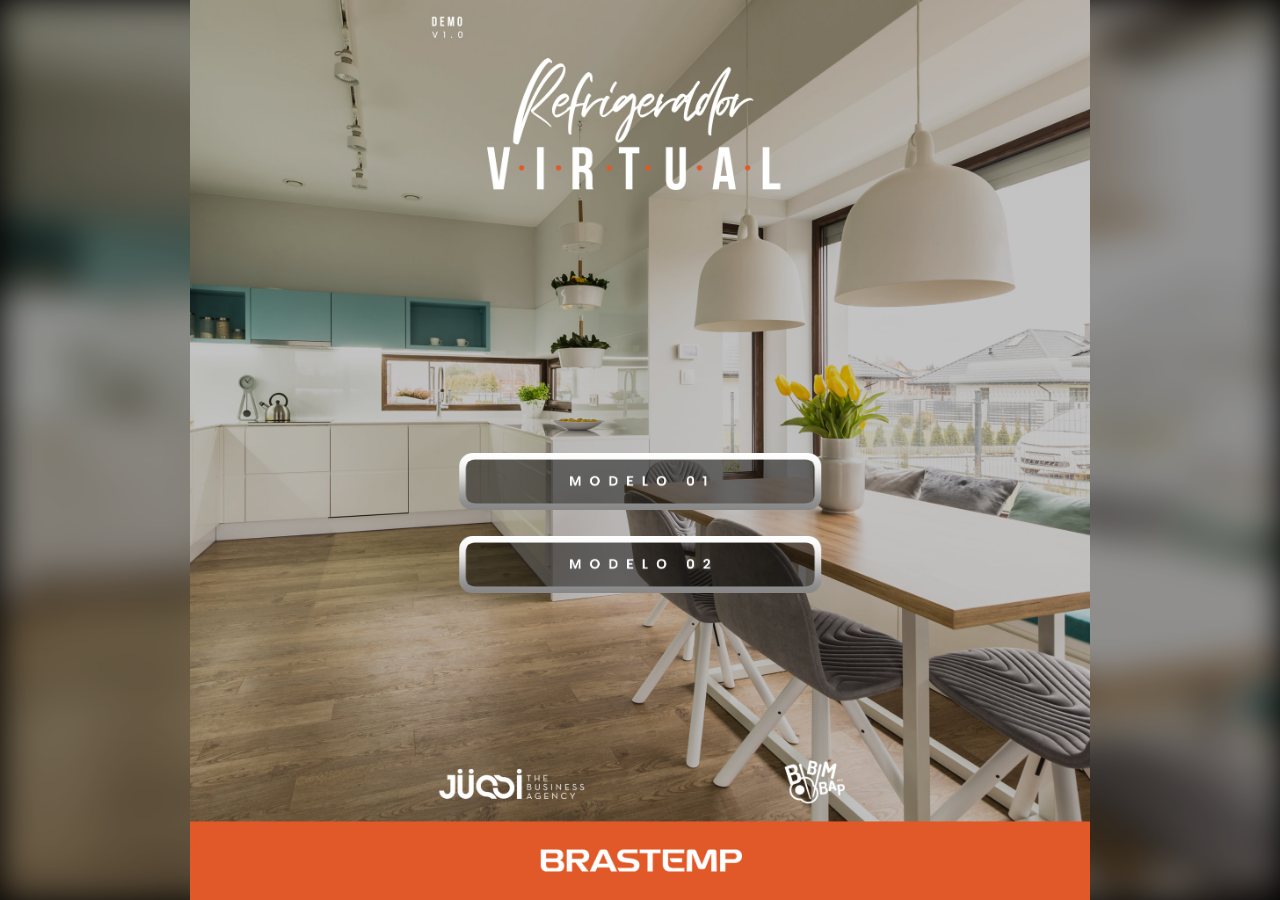
<file: brastemp/index.html>
<!DOCTYPE html>
<html>

<head>
    <meta name='viewport'
        content='width=device-width, initial-scale=1, maximum-scale=1, minimum-scale=1, user-scalable=no' />
    <meta charset='utf-8'>
    <meta http-equiv="Content-Type" content="text/html; charset=utf-8">
    <title>Brastemp</title>
    <!-- <link rel="shortcut icon" href="favicon.ico"> -->
    <link rel="stylesheet" type="text/css" href="assets/main.css">
    <script>
        function modelo1() {
            location.href = "intent://arvr.google.com/scene-viewer/1.0?file=https://raw.githubusercontent.com/AllanSamurai/rdntests/master/brastemp/assets/refrigerador_branco.gltf&mode=3d_preferred#Intent;scheme=https;package=com.google.ar.core;action=android.intent.action.VIEW;S.browser_fallback_url=https://developers.google.com/ar;end;";
        }
        function modelo2() {
            // location.href = "intent://arvr.google.com/scene-viewer/1.0?file=./assets/buildings.gltf&mode=ar_only#Intent;scheme=https;package=com.google.ar.core;action=android.intent.action.VIEW;S.browser_fallback_url=https://developers.google.com/ar;end;";
            location.href = "intent://arvr.google.com/scene-viewer/1.0?file=https://raw.githubusercontent.com/AllanSamurai/rdntests/master/brastemp/assets/refrigerador_vermelho.gltf&mode=3d_preferred#Intent;scheme=https;package=com.google.ar.core;action=android.intent.action.VIEW;S.browser_fallback_url=https://developers.google.com/ar;end;";
        }
    </script>
</head>

<body>
    <script>
    </script>
    <div id="infoScreen" class="infoScreen">
        <div class="bgblur"></div>
        <div class="bg">
            <img class="vertical" width="2048" height="2048" src="assets/bg.jpg">
        </div>
        <!-- <div class="logo">
            <img class="verticalLeft" width="384" height="76" src="">
        </div> -->
        <div id="cooperado" class="cooperado cursorPointer">
            <img class="vertical" width="691" height="114" src="assets/modelo1.png" onclick="modelo1();">
        </div>
        <div id="colaborador" class="colaborador cursorPointer">
            <img class="vertical" width="691" height="114" src="assets/modelo2.png" onclick="modelo2();">
        </div>
        <!-- <div class="rodape"> </div> -->
    </div>
</body>

</html>
</file>
<file: brastemp/assets/main.css>
body,html{margin:0;padding:0}
html{height:100%;background-color:#333}
body{margin:0;border:0;padding:0;height:100%;overflow:hidden;width:100%;-webkit-tap-highlight-color:transparent}
.infoScreen{background-color:#000;height:100%;margin:0;z-index:1000}
.infoScreen *{position:relative}
.cursorPointer{cursor:pointer}
.bgblur{background-color:#000;height:100%;margin:0;background-image:url(bg.jpg);background-size:cover;background-position:center;filter:blur(18px) opacity(.75);-webkit-filter:blur(18px) opacity(.75)}
.bg{top:0;left:50%;-webkit-transform:translateX(-50%);transform:translateX(-50%);height:100%;width:100%;position:absolute}
.logo{top:3.02vh;left:50%;-webkit-transform:translateX(-50%);transform:translateX(-50%);height:3.71vh;width:100%;position:absolute}
.cooperado{top:50.292vh;left:50%;-webkit-transform:translateX(-50%);transform:translateX(-50%);height:6.347vh;width:100%;position:absolute}
.colaborador{top:59.57vh;left:50%;-webkit-transform:translateX(-50%);transform:translateX(-50%);height:6.347vh;width:100%;position:absolute}
.rodape{bottom:0vh;left:50%;-webkit-transform:translateX(-50%);transform:translateX(-50%);height:7.324vh;width:100%;position:absolute;background-color:#008c50}
.vertical{display:block;width:auto;height:100%;left:50%;transform:translate(-50%,0)}
.verticalLeft{display:block;width:auto;height:100%;left:2.3vh}
</file>
